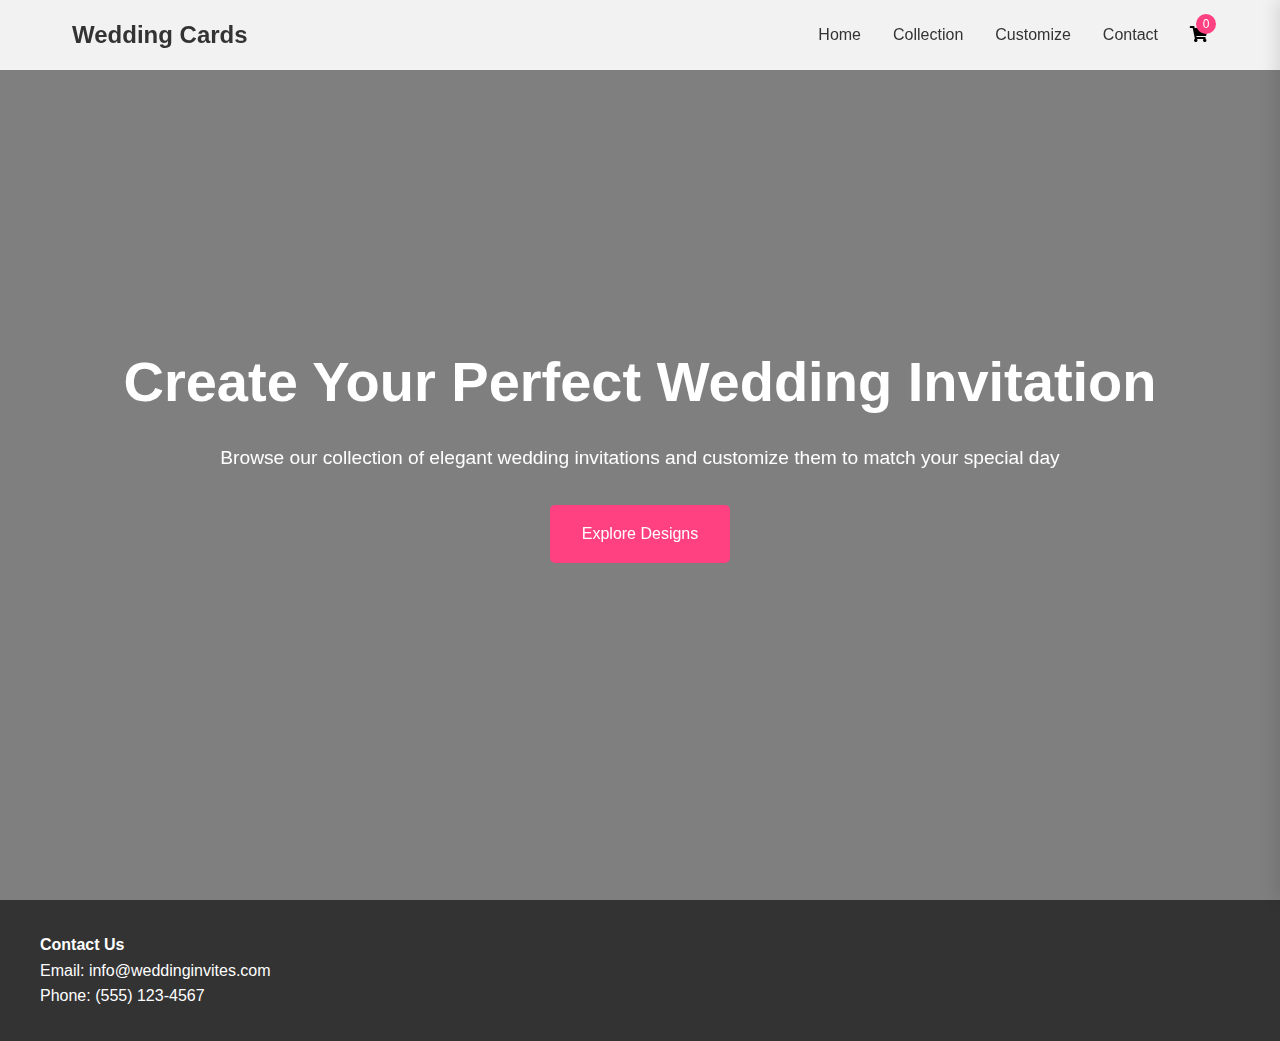
<file: index.html>
<!DOCTYPE html>
<html lang="en">
<head>
    <meta charset="UTF-8">
    <meta name="viewport" content="width=device-width, initial-scale=1.0">
    <title>Wedding Invitation Store</title>
    <link rel="stylesheet" href="styles.css">
    <link rel="stylesheet" href="https://cdnjs.cloudflare.com/ajax/libs/font-awesome/5.15.4/css/all.min.css">
    <link href="https://fonts.googleapis.com/css2?family=Dancing+Script&family=Montserrat:wght@400;700&display=swap" rel="stylesheet">
</head>
<body>
    <div class="bg-slider">
        <div class="slide"></div>
        <div class="slide"></div>
        <div class="slide"></div>
        <div class="slide"></div>
    </div>
    <div class="bg-overlay"></div>
    <header>
        <nav>
            <div class="logo">Wedding Cards</div>
            <ul class="nav-links">
                <li><a href="index.html">Home</a></li>
                <li><a href="collection.html">Collection</a></li>
                <li><a href="customize.html">Customize</a></li>
                <li><a href="contact.html">Contact</a></li>
                <li class="cart-icon">
                    <i class="fas fa-shopping-cart"></i>
                    <span class="cart-count">0</span>
                </li>
            </ul>
        </nav>
    </header>

    <div class="cart-panel">
        <div class="cart-header">
            <h3>Shopping Cart</h3>
            <button class="close-cart" onclick="cartPanel.classList.remove('active')">
                <i class="fas fa-times"></i>
            </button>
        </div>
        <div id="cart-items">
            <!-- Cart items will be dynamically added here -->
        </div>
        <div class="cart-total">
            <h4>Total: $<span id="cart-total">0.00</span></h4>
            <button onclick="checkout()" class="checkout-btn">Proceed to Checkout</button>
        </div>
    </div>

    <main>
        <section id="home" class="hero">
            <h1>Create Your Perfect Wedding Invitation</h1>
            <p>Browse our collection of elegant wedding invitations and customize them to match your special day</p>
            <a href="collection.html" class="cta-button">Explore Designs</a>
        </section>
    </main>

    <footer>
        <div class="footer-content">
            <div class="footer-section">
                <h4>Contact Us</h4>
                <p>Email: info@weddinginvites.com</p>
                <p>Phone: (555) 123-4567</p>
            </div>
        </div>
    </footer>

    <script src="script.js"></script>
</body>
</html>
       </div>
    </div>
</div>
</file>
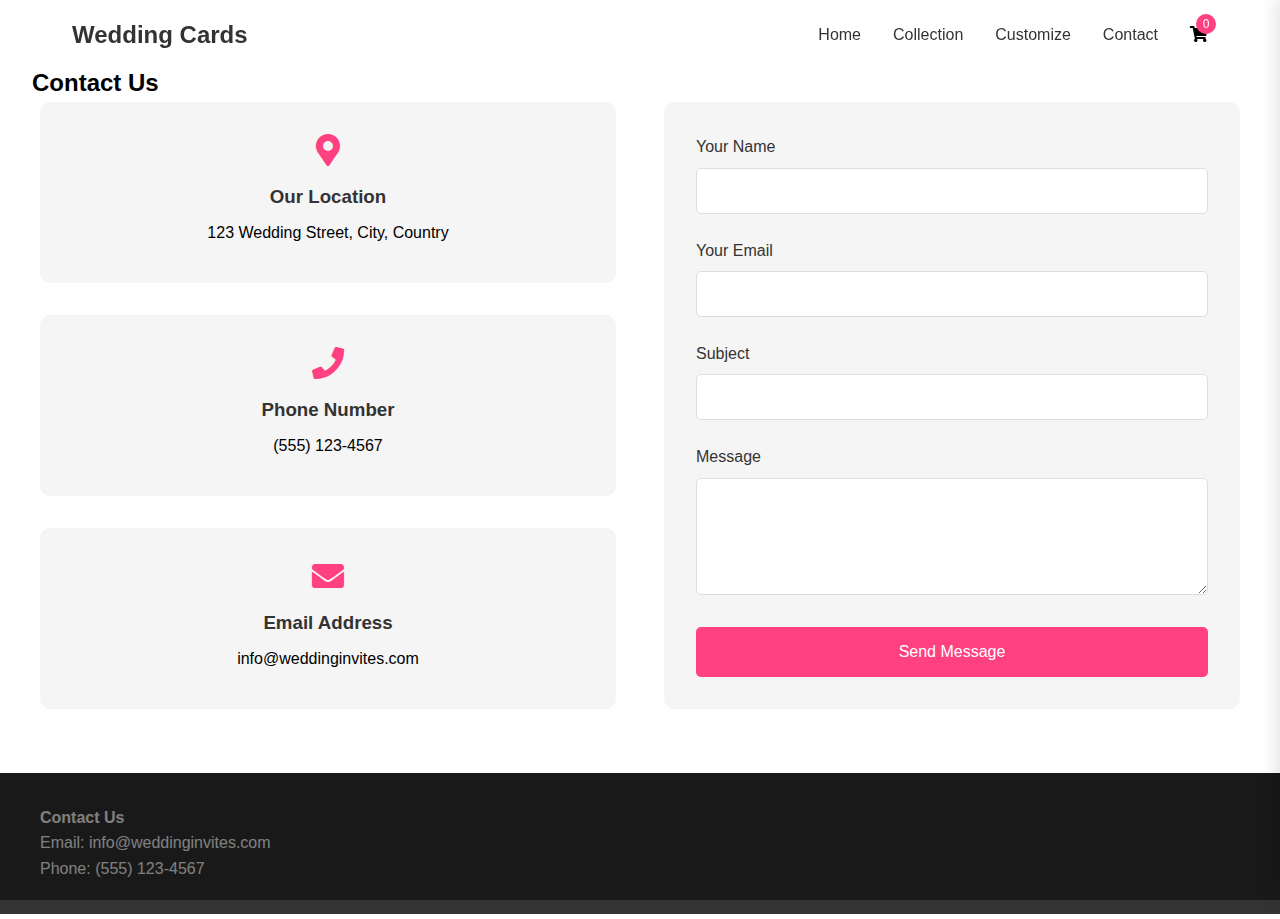
<file: contact.html>
<!DOCTYPE html>
<html lang="en">
<head>
    <meta charset="UTF-8">
    <meta name="viewport" content="width=device-width, initial-scale=1.0">
    <title>Contact - Wedding Invitation Store</title>
    <link rel="stylesheet" href="styles.css">
    <link rel="stylesheet" href="https://cdnjs.cloudflare.com/ajax/libs/font-awesome/5.15.4/css/all.min.css">
    <link href="https://fonts.googleapis.com/css2?family=Dancing+Script&family=Montserrat:wght@400;700&display=swap" rel="stylesheet">
</head>
<body>
    <div class="bg-overlay"></div>
    <header>
        <nav>
            <div class="logo">Wedding Cards</div>
            <ul class="nav-links">
                <li><a href="index.html">Home</a></li>
                <li><a href="collection.html">Collection</a></li>
                <li><a href="customize.html">Customize</a></li>
                <li><a href="contact.html">Contact</a></li>
                <li class="cart-icon">
                    <i class="fas fa-shopping-cart"></i>
                    <span class="cart-count">0</span>
                </li>
            </ul>
        </nav>
    </header>

    <div class="cart-panel">
        <div class="cart-header">
            <h3>Shopping Cart</h3>
            <button class="close-cart" onclick="cartPanel.classList.remove('active')">
                <i class="fas fa-times"></i>
            </button>
        </div>
        <div id="cart-items">
            <!-- Cart items will be dynamically added here -->
        </div>
        <div class="cart-total">
            <h4>Total: $<span id="cart-total">0.00</span></h4>
            <button onclick="checkout()" class="checkout-btn">Proceed to Checkout</button>
        </div>
    </div>

    <main>
        <section id="contact" class="contact-section">
            <h2>Contact Us</h2>
            <div class="contact-container">
                <div class="contact-info">
                    <div class="contact-item">
                        <i class="fas fa-map-marker-alt"></i>
                        <h3>Our Location</h3>
                        <p>123 Wedding Street, City, Country</p>
                    </div>
                    <div class="contact-item">
                        <i class="fas fa-phone"></i>
                        <h3>Phone Number</h3>
                        <p>(555) 123-4567</p>
                    </div>
                    <div class="contact-item">
                        <i class="fas fa-envelope"></i>
                        <h3>Email Address</h3>
                        <p>info@weddinginvites.com</p>
                    </div>
                </div>
                <div class="contact-form">
                    <form id="contact-form" onsubmit="submitContactForm(event)">
                        <div class="form-group">
                            <label for="contact-name">Your Name</label>
                            <input type="text" id="contact-name" required>
                        </div>
                        <div class="form-group">
                            <label for="contact-email">Your Email</label>
                            <input type="email" id="contact-email" required>
                        </div>
                        <div class="form-group">
                            <label for="contact-subject">Subject</label>
                            <input type="text" id="contact-subject" required>
                        </div>
                        <div class="form-group">
                            <label for="contact-message">Message</label>
                            <textarea id="contact-message" rows="5" required></textarea>
                        </div>
                        <button type="submit" class="submit-btn">Send Message</button>
                    </form>
                </div>
            </div>
        </section>
    </main>

    <footer>
        <div class="footer-content">
            <div class="footer-section">
                <h4>Contact Us</h4>
                <p>Email: info@weddinginvites.com</p>
                <p>Phone: (555) 123-4567</p>
            </div>
        </div>
    </footer>

    <script src="script.js"></script>
</body>
</html>
</file>
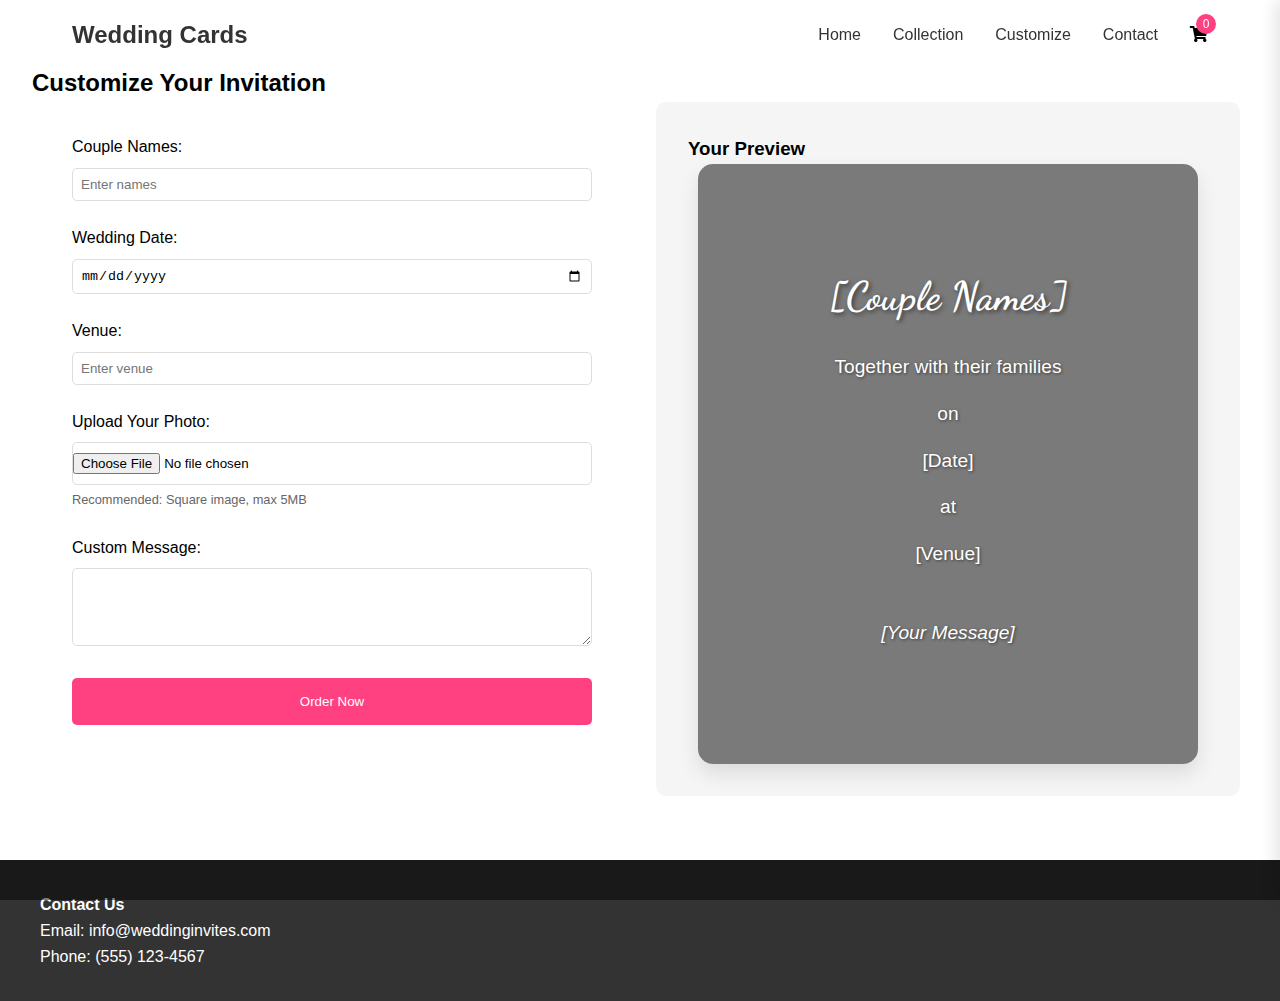
<file: customize.html>
<!DOCTYPE html>
<html lang="en">
<head>
    <meta charset="UTF-8">
    <meta name="viewport" content="width=device-width, initial-scale=1.0">
    <title>Customize - Wedding Invitation Store</title>
    <link rel="stylesheet" href="styles.css">
    <link rel="stylesheet" href="https://cdnjs.cloudflare.com/ajax/libs/font-awesome/5.15.4/css/all.min.css">
    <link href="https://fonts.googleapis.com/css2?family=Dancing+Script&family=Montserrat:wght@400;700&display=swap" rel="stylesheet">
</head>
<body>
    <div class="bg-overlay"></div>
    <header>
        <nav>
            <div class="logo">Wedding Cards</div>
            <ul class="nav-links">
                <li><a href="index.html">Home</a></li>
                <li><a href="collection.html">Collection</a></li>
                <li><a href="customize.html">Customize</a></li>
                <li><a href="contact.html">Contact</a></li>
                <li class="cart-icon">
                    <i class="fas fa-shopping-cart"></i>
                    <span class="cart-count">0</span>
                </li>
            </ul>
        </nav>
    </header>

    <div class="cart-panel">
        <div class="cart-header">
            <h3>Shopping Cart</h3>
            <button class="close-cart" onclick="cartPanel.classList.remove('active')">
                <i class="fas fa-times"></i>
            </button>
        </div>
        <div id="cart-items">
            <!-- Cart items will be dynamically added here -->
        </div>
        <div class="cart-total">
            <h4>Total: $<span id="cart-total">0.00</span></h4>
            <button onclick="checkout()" class="checkout-btn">Proceed to Checkout</button>
        </div>
    </div>

    <main>
        <section id="customize" class="customization">
            <h2>Customize Your Invitation</h2>
            <div class="customize-container">
                <div class="preview-panel">
                    <div id="card-preview">
                        <h3>Your Preview</h3>
                        <div id="preview-content"></div>
                    </div>
                </div>
                <div class="customization-form">
                    <form id="customize-form">
                        <div class="form-group">
                            <label for="names">Couple Names:</label>
                            <input type="text" id="names" placeholder="Enter names">
                        </div>
                        <div class="form-group">
                            <label for="date">Wedding Date:</label>
                            <input type="date" id="date">
                        </div>
                        <div class="form-group">
                            <label for="venue">Venue:</label>
                            <input type="text" id="venue" placeholder="Enter venue">
                        </div>
                        <div class="form-group">
                            <label for="custom-image">Upload Your Photo:</label>
                            <input type="file" id="custom-image" accept="image/*" onchange="previewImage(event)">
                            <p class="image-hint">Recommended: Square image, max 5MB</p>
                        </div>
                        <div class="form-group">
                            <label for="message">Custom Message:</label>
                            <textarea id="message" rows="4"></textarea>
                        </div>
                        <button type="submit" class="submit-btn">Order Now</button>
                    </form>
                </div>
            </div>
        </section>
    </main>

    <footer>
        <div class="footer-content">
            <div class="footer-section">
                <h4>Contact Us</h4>
                <p>Email: info@weddinginvites.com</p>
                <p>Phone: (555) 123-4567</p>
            </div>
        </div>
    </footer>

    <script src="script.js"></script>
</body>
</html>
</file>
<file: styles.css>
* {
    margin: 0;
    padding: 0;
    box-sizing: border-box;
}

body {
    font-family: 'Arial', sans-serif;
    line-height: 1.6;
    margin: 0;
    padding: 0;
    min-height: 100vh;
    background: url('https://images.unsplash.com/photo-1519225421980-715cb0215aed?w=1920&h=1080&fit=crop') no-repeat center center fixed;
    background-size: cover;
    position: relative;
}

html {
    height: 100%;
}

/* Background Slider Styles */
.bg-slider {
    position: fixed;
    top: 0;
    left: 0;
    width: 100%;
    height: 100%;
    z-index: -1;
}

.slide {
    position: absolute;
    top: 0;
    left: 0;
    width: 100%;
    height: 100%;
    background-size: cover;
    background-position: center;
    animation: slideshow 24s linear infinite;
    opacity: 0;
}

.slide:nth-child(1) {
    background-image: url('https://images.unsplash.com/photo-1519225421980-715cb0215aed?w=1920&h=1080&fit=crop');
    animation-delay: 0s;
}

.slide:nth-child(2) {
    background-image: url('https://images.unsplash.com/photo-1522673607200-164d1b6ce486?w=1920&h=1080&fit=crop');
    animation-delay: 6s;
}

.slide:nth-child(3) {
    background-image: url('https://images.unsplash.com/photo-1511285560929-80b456fea0bc?w=1920&h=1080&fit=crop');
    animation-delay: 12s;
}

.slide:nth-child(4) {
    background-image: url('https://images.unsplash.com/photo-1515934751635-c81c6bc9a2d8?w=1920&h=1080&fit=crop');
    animation-delay: 18s;
}

@keyframes slideshow {
    0%, 20% {
        opacity: 0;
    }
    25%, 45% {
        opacity: 1;
    }
    50%, 100% {
        opacity: 0;
    }
}

.bg-overlay {
    position: fixed;
    top: 0;
    left: 0;
    width: 100%;
    height: 100%;
    background: rgba(0, 0, 0, 0.5);
    z-index: 0;
}

main {
    position: relative;
    z-index: 1;
}

header {
    position: fixed;
    width: 100%;
    top: 0;
    background: rgba(255, 255, 255, 0.9);
    padding: 1rem 0;
    z-index: 100;
}

nav {
    max-width: 1200px;
    margin: 0 auto;
    display: flex;
    justify-content: space-between;
    align-items: center;
    padding: 0 2rem;
}

.logo {
    font-size: 1.5rem;
    font-weight: bold;
    color: #333;
}

.nav-links {
    display: flex;
    list-style: none;
}

.nav-links li {
    margin-left: 2rem;
}

.nav-links a {
    text-decoration: none;
    color: #333;
    font-weight: 500;
    transition: color 0.3s;
}

.nav-links a:hover {
    color: #ff4081;
}

.hero {
    height: 100vh;
    display: flex;
    flex-direction: column;
    justify-content: center;
    align-items: center;
    text-align: center;
    color: white;
    padding: 2rem;
}

.hero h1 {
    font-size: 3.5rem;
    margin-bottom: 1rem;
}

.hero p {
    font-size: 1.2rem;
    margin-bottom: 2rem;
}

.cta-button {
    display: inline-block;
    padding: 1rem 2rem;
    background: #ff4081;
    color: white;
    text-decoration: none;
    border-radius: 5px;
    transition: background 0.3s;
}

.cta-button:hover {
    background: #f50057;
}

.card-collection {
    background: white;
    padding: 4rem 2rem;
}

.card-collection h2 {
    text-align: center;
    margin-bottom: 3rem;
}

.card-grid {
    display: grid;
    grid-template-columns: repeat(auto-fit, minmax(300px, 1fr));
    gap: 2rem;
    max-width: 1200px;
    margin: 0 auto;
}

.card {
    background: white;
    border-radius: 10px;
    overflow: hidden;
    box-shadow: 0 4px 6px rgba(0, 0, 0, 0.1);
    transition: transform 0.3s;
}

.card:hover {
    transform: translateY(-5px);
}

.card img {
    width: 100%;
    height: 300px;
    object-fit: cover;
}

.card-info {
    padding: 1.5rem;
    text-align: center;
}

.card-info button {
    padding: 0.5rem 1.5rem;
    background: #ff4081;
    color: white;
    border: none;
    border-radius: 5px;
    cursor: pointer;
    transition: background 0.3s;
}

.card-info button:hover {
    background: #f50057;
}

.customization {
    background: white;
    padding: 4rem 2rem;
}

.customize-container {
    display: grid;
    grid-template-columns: 1fr 1fr;
    gap: 2rem;
    max-width: 1200px;
    margin: 0 auto;
    direction: rtl;
}

.preview-panel, .customization-form {
    direction: ltr;
}

.preview-panel {
    background: #f5f5f5;
    padding: 2rem;
    border-radius: 10px;
}

.customization-form {
    padding: 2rem;
}

.form-group {
    margin-bottom: 1.5rem;
}

.form-group label {
    display: block;
    margin-bottom: 0.5rem;
}

.form-group input,
.form-group textarea {
    width: 100%;
    padding: 0.5rem;
    border: 1px solid #ddd;
    border-radius: 5px;
}

.submit-btn {
    width: 100%;
    padding: 1rem;
    background: #ff4081;
    color: white;
    border: none;
    border-radius: 5px;
    cursor: pointer;
    transition: background 0.3s;
}

.submit-btn:hover {
    background: #f50057;
}

footer {
    background: #333;
    color: white;
    padding: 2rem;
}

.footer-content {
    max-width: 1200px;
    margin: 0 auto;
    display: grid;
    grid-template-columns: repeat(auto-fit, minmax(250px, 1fr));
    gap: 2rem;
}

.social-links a {
    color: white;
    text-decoration: none;
    margin-right: 1rem;
}

@media (max-width: 768px) {
    .nav-links {
        display: none;
    }
    
    .customize-container {
        grid-template-columns: 1fr;
    }
    
    .hero h1 {
        font-size: 2.5rem;
    }
}

/* Additional Card Themes */
.card[data-theme="vintage"] {
    background: #f9f6f1;
    border: 2px solid #d4b996;
}

.card[data-theme="rustic"] {
    background: #f5e6d3;
    border: 2px solid #8b4513;
}

.card[data-theme="royal"] {
    background: linear-gradient(135deg, #2c3e50, #3498db);
    color: white;
}

/* Enhanced Preview Styles */
.preview-card {
    padding: 2rem;
    border-radius: 15px;
    box-shadow: 0 10px 20px rgba(0, 0, 0, 0.1);
    text-align: center;
    max-width: 500px;
    margin: 0 auto;
    position: relative;
    overflow: hidden;
    min-height: 600px;
    display: flex;
    flex-direction: column;
    justify-content: center;
    background-size: cover;
    background-position: center;
    color: white;
}

.preview-card::before {
    content: '';
    position: absolute;
    top: 0;
    left: 0;
    right: 0;
    bottom: 0;
    background: rgba(0, 0, 0, 0.5);
    z-index: 0;
}

.preview-card > * {
    position: relative;
    z-index: 1;
    text-shadow: 2px 2px 4px rgba(0, 0, 0, 0.7);
}

.preview-card h3 {
    font-size: 2.5rem;
    margin-bottom: 1.5rem;
    font-family: 'Dancing Script', cursive;
    text-shadow: 2px 2px 4px rgba(0, 0, 0, 0.5);
}

.preview-card p {
    font-size: 1.2rem;
    margin-bottom: 1rem;
    text-shadow: 1px 1px 3px rgba(0, 0, 0, 0.5);
}

.preview-card .message {
    font-style: italic;
    margin-top: 2rem;
}

/* Shopping Cart Styles */
.cart-icon {
    position: relative;
    cursor: pointer;
}

.cart-count {
    position: absolute;
    top: -8px;
    right: -8px;
    background: #ff4081;
    color: white;
    border-radius: 50%;
    width: 20px;
    height: 20px;
    display: flex;
    align-items: center;
    justify-content: center;
    font-size: 12px;
}

/* Shopping Cart Panel Styles */
.cart-panel {
    position: fixed;
    right: -400px;
    top: 0;
    width: 400px;
    height: 100vh;
    background: white;
    box-shadow: -5px 0 15px rgba(0, 0, 0, 0.1);
    transition: right 0.3s ease;
    z-index: 1000;
    padding: 2rem;
    overflow-y: auto;
}

.cart-panel.active {
    right: 0;
}

.cart-header {
    display: flex;
    justify-content: space-between;
    align-items: center;
    margin-bottom: 2rem;
}

.close-cart {
    background: none;
    border: none;
    font-size: 1.5rem;
    cursor: pointer;
    color: #333;
}

.cart-item {
    display: flex;
    justify-content: space-between;
    align-items: center;
    padding: 1rem;
    border-bottom: 1px solid #eee;
    margin-bottom: 1rem;
}

.cart-item button {
    background: #ff4081;
    color: white;
    border: none;
    padding: 0.5rem 1rem;
    border-radius: 5px;
    cursor: pointer;
    transition: background 0.3s;
}

.cart-item button:hover {
    background: #f50057;
}

.cart-total {
    margin-top: 2rem;
    padding-top: 1rem;
    border-top: 2px solid #eee;
}

.checkout-btn {
    width: 100%;
    padding: 1rem;
    background: #ff4081;
    color: white;
    border: none;
    border-radius: 5px;
    cursor: pointer;
    margin-top: 1rem;
    transition: background 0.3s;
}

.checkout-btn:hover {
    background: #f50057;
}

/* Notification Styles */
.notification {
    position: fixed;
    bottom: 20px;
    right: 20px;
    background: #4CAF50;
    color: white;
    padding: 1rem 2rem;
    border-radius: 5px;
    animation: slideIn 0.3s ease, fadeOut 0.3s ease 2.7s;
    z-index: 1000;
}

@keyframes slideIn {
    from { transform: translateX(100%); opacity: 0; }
    to { transform: translateX(0); opacity: 1; }
}

@keyframes fadeOut {
    from { opacity: 1; }
    to { opacity: 0; }
}

/* Enhanced Animations */
@keyframes fadeIn {
    from { opacity: 0; transform: translateY(20px); }
    to { opacity: 1; transform: translateY(0); }
}

.card {
    animation: fadeIn 0.5s ease forwards;
}

/* Price Tag Styles */
.price-tag {
    position: absolute;
    top: 20px;
    right: 20px;
    background: #ff4081;
    color: white;
    padding: 0.5rem 1rem;
    border-radius: 25px;
    font-weight: bold;
}

/* Contact Section Styles */
.contact-section {
    background: white;
    padding: 4rem 2rem;
}

.contact-container {
    max-width: 1200px;
    margin: 0 auto;
    display: grid;
    grid-template-columns: 1fr 1fr;
    gap: 3rem;
}

.contact-info {
    display: grid;
    grid-template-columns: 1fr;
    gap: 2rem;
}

.contact-item {
    text-align: center;
    padding: 2rem;
    background: #f5f5f5;
    border-radius: 10px;
    transition: transform 0.3s;
}

.contact-item:hover {
    transform: translateY(-5px);
}

.contact-item i {
    font-size: 2rem;
    color: #ff4081;
    margin-bottom: 1rem;
}

.contact-item h3 {
    margin-bottom: 0.5rem;
    color: #333;
}

.contact-form {
    background: #f5f5f5;
    padding: 2rem;
    border-radius: 10px;
}

.contact-form .form-group {
    margin-bottom: 1.5rem;
}

.contact-form label {
    display: block;
    margin-bottom: 0.5rem;
    color: #333;
}

.contact-form input,
.contact-form textarea {
    width: 100%;
    padding: 0.8rem;
    border: 1px solid #ddd;
    border-radius: 5px;
    font-size: 1rem;
}

.contact-form textarea {
    resize: vertical;
}

.contact-form .submit-btn {
    width: 100%;
    padding: 1rem;
    background: #ff4081;
    color: white;
    border: none;
    border-radius: 5px;
    cursor: pointer;
    transition: background 0.3s;
    font-size: 1rem;
}

.contact-form .submit-btn:hover {
    background: #f50057;
}

@media (max-width: 768px) {
    .contact-container {
        grid-template-columns: 1fr;
    }
}

.image-hint {
    font-size: 0.8em;
    color: #666;
    margin-top: 5px;
}

/* Add these styles for image preview */
.image-preview {
    margin: 20px 0;
    text-align: center;
}

.preview-image-container {
    position: relative;
    display: inline-block;
    max-width: 200px;
    margin: 0 auto;
}

.preview-image-container img {
    width: 100%;
    height: auto;
    border-radius: 10px;
    box-shadow: 0 2px 4px rgba(0, 0, 0, 0.1);
}

.remove-image {
    position: absolute;
    top: -10px;
    right: -10px;
    width: 24px;
    height: 24px;
    border-radius: 50%;
    background: #ff4444;
    color: white;
    border: none;
    cursor: pointer;
    font-size: 16px;
    line-height: 24px;
    padding: 0;
    box-shadow: 0 2px 4px rgba(0, 0, 0, 0.2);
}

.remove-image:hover {
    background: #ff0000;
}

.preview-card .preview-image {
    margin-bottom: 20px;
}

.preview-card .preview-image img {
    max-width: 200px;
    border-radius: 10px;
    box-shadow: 0 2px 4px rgba(0, 0, 0, 0.1);
}
#custom-image {
    padding: 10px 0;
}
</file>
